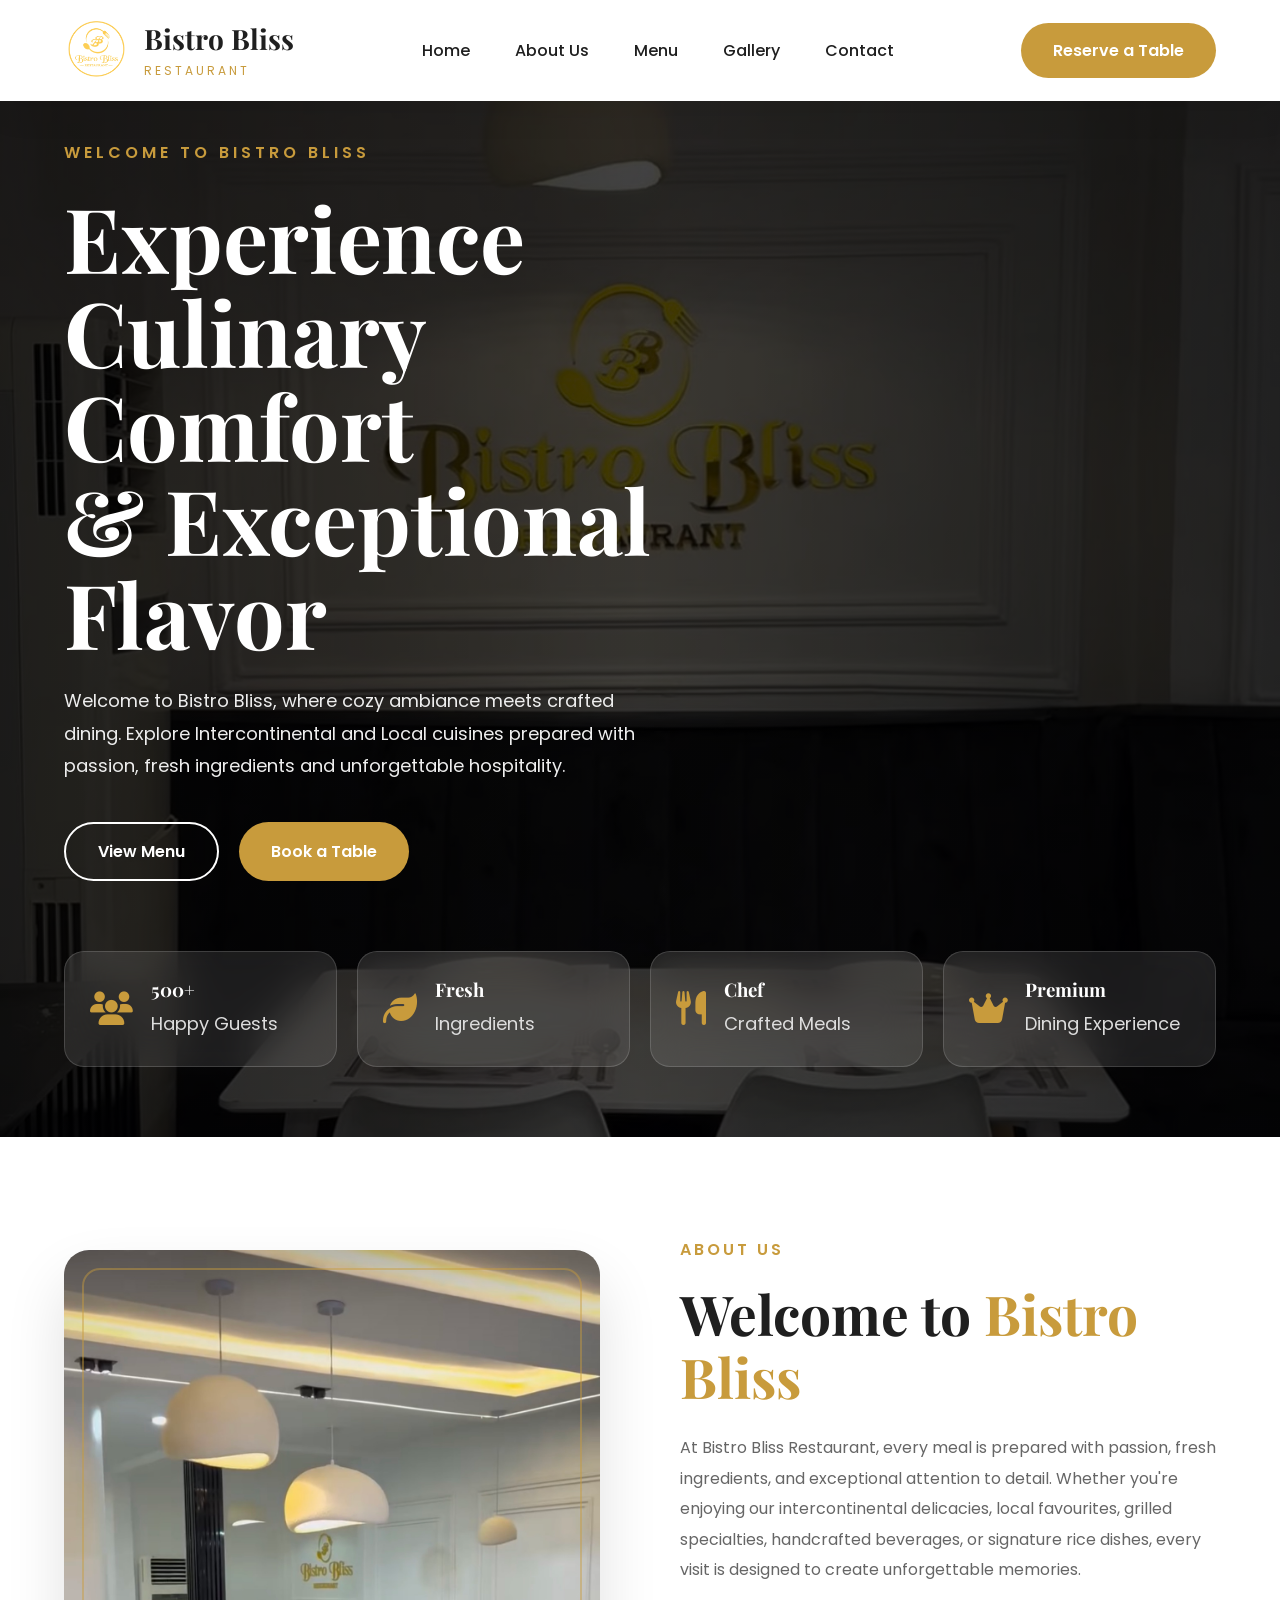
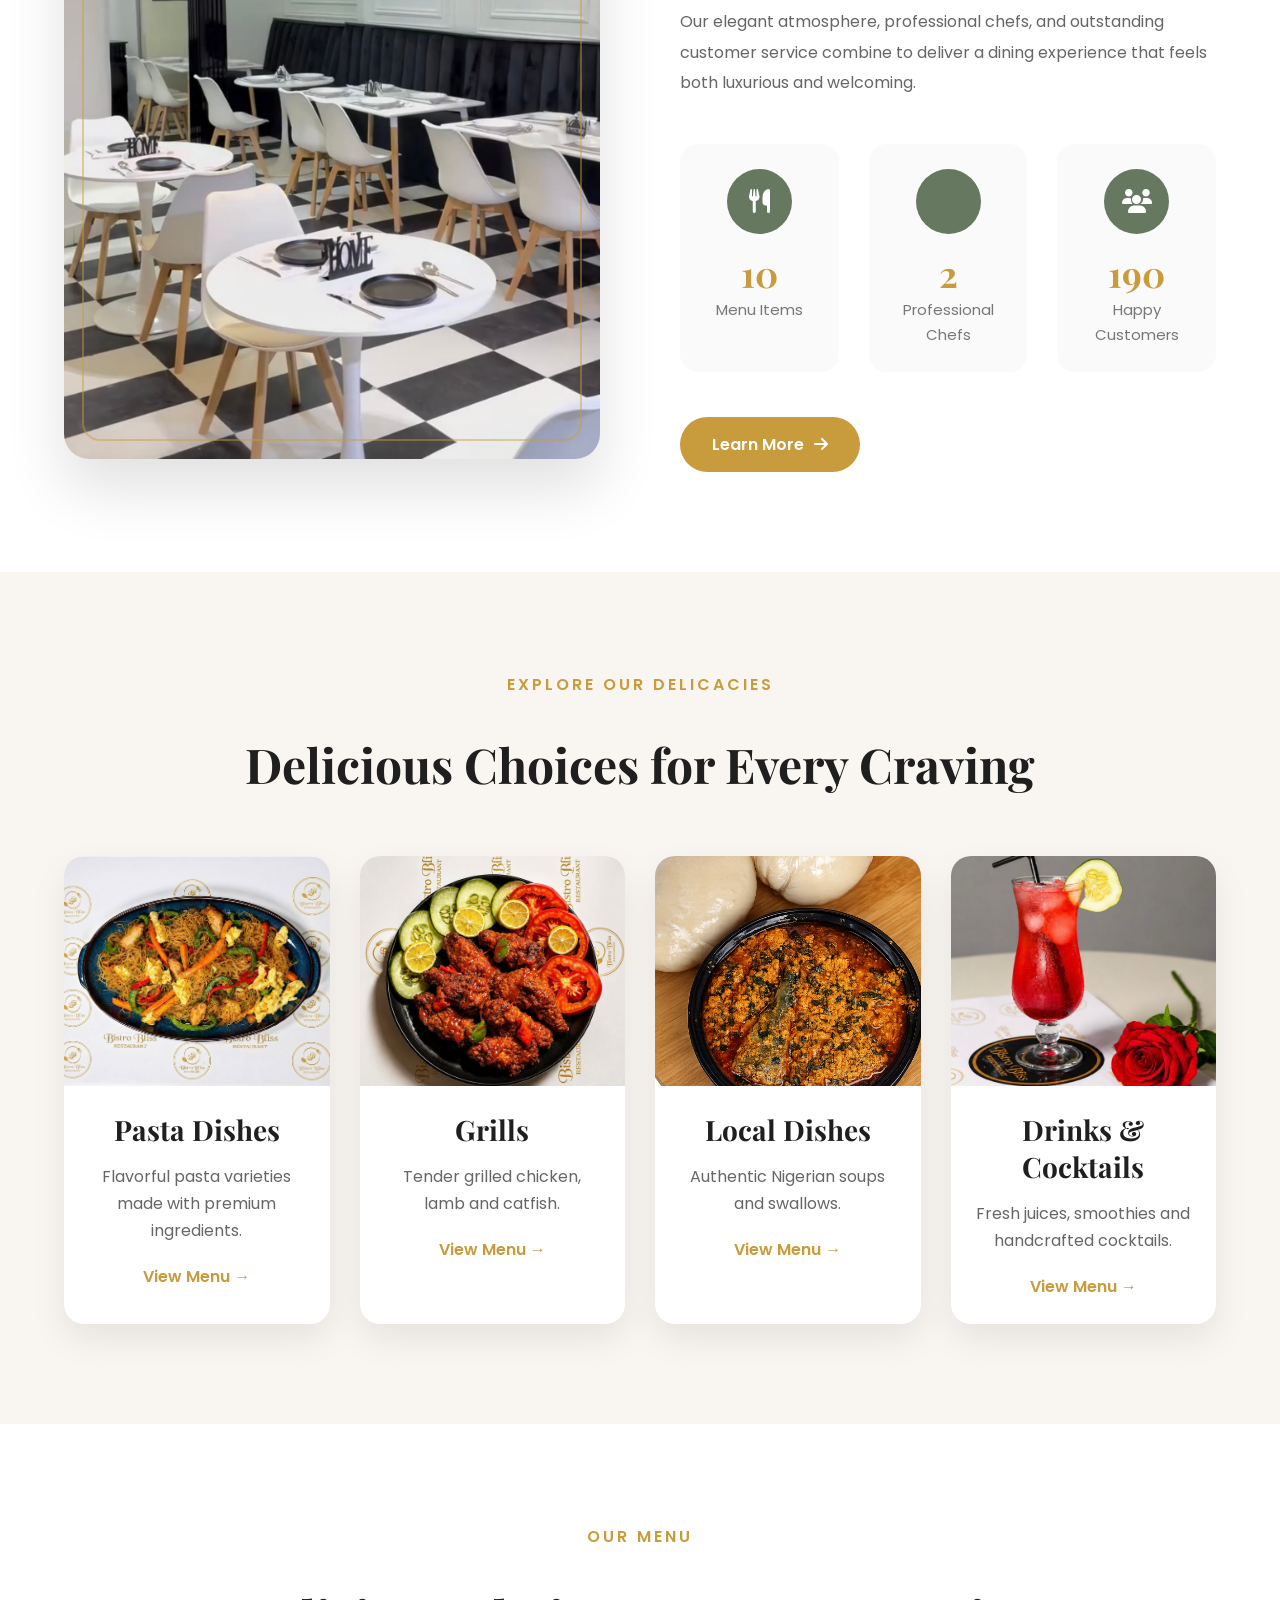
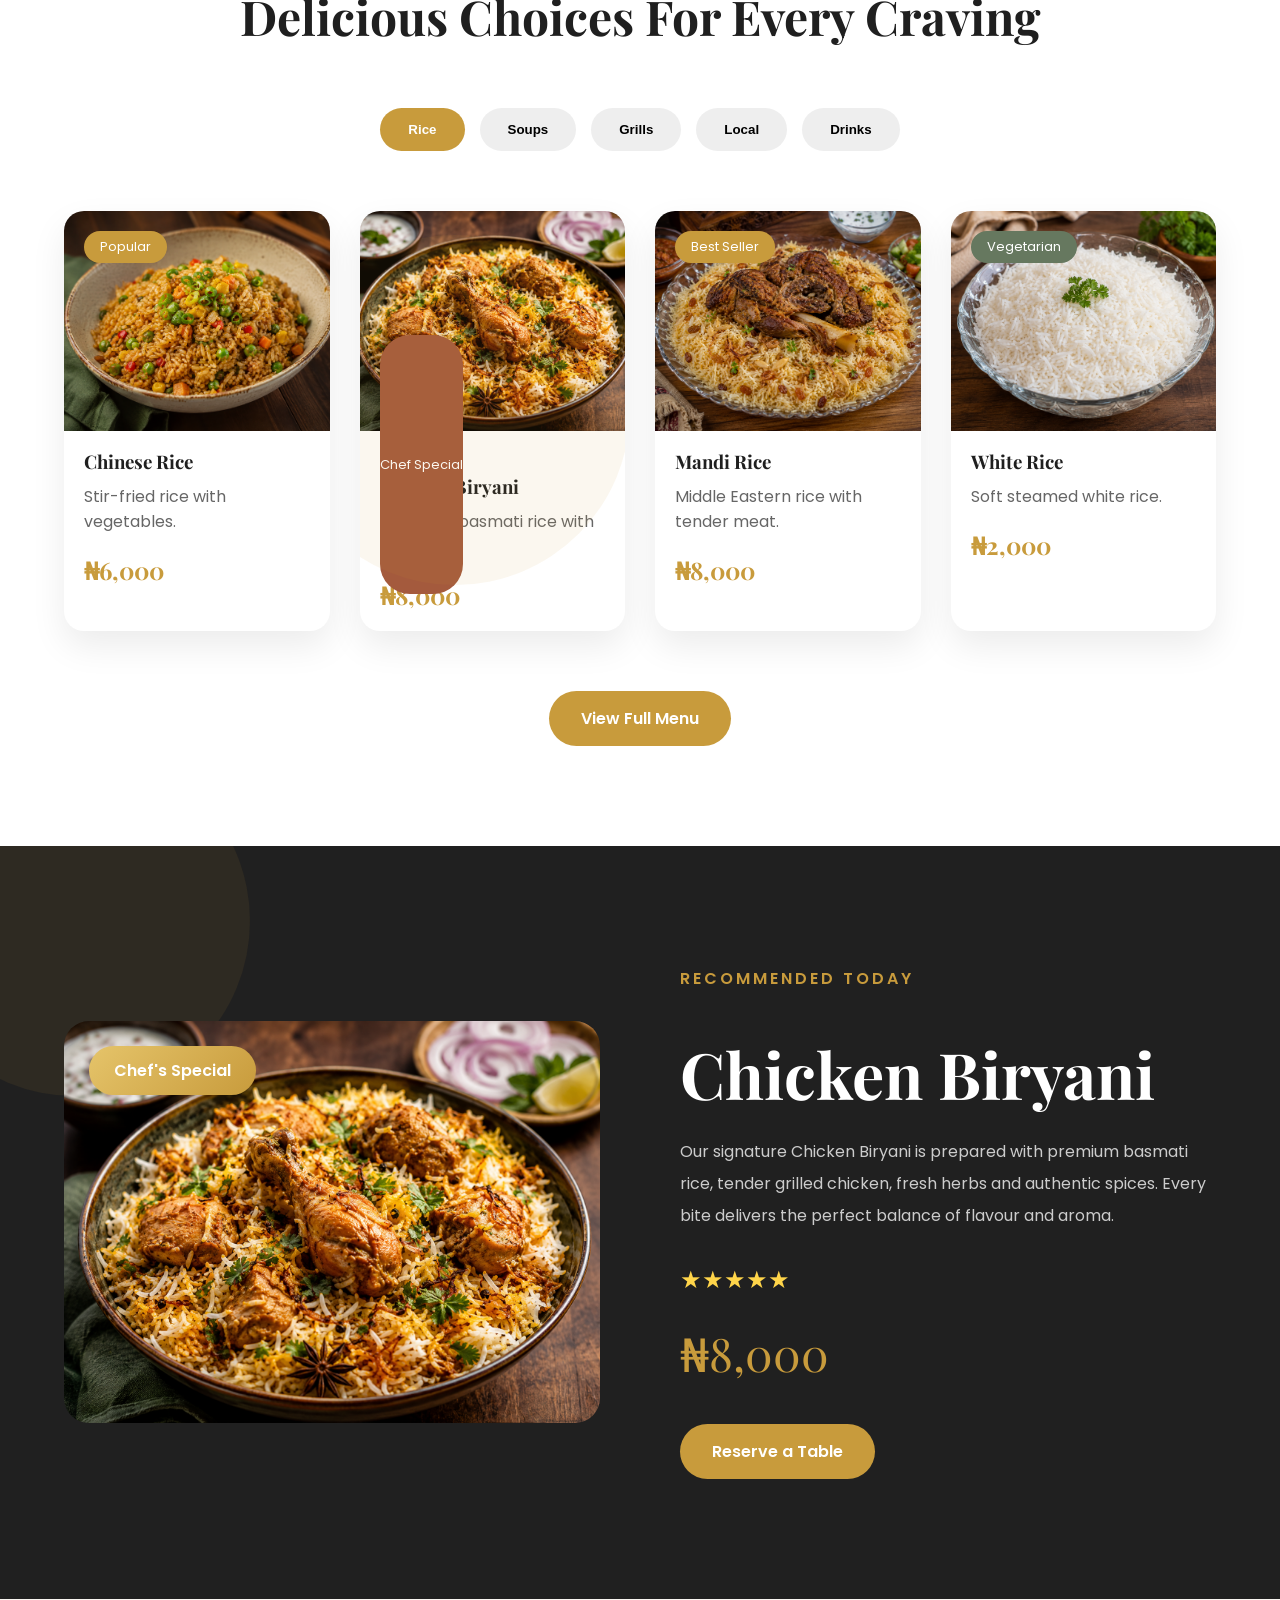
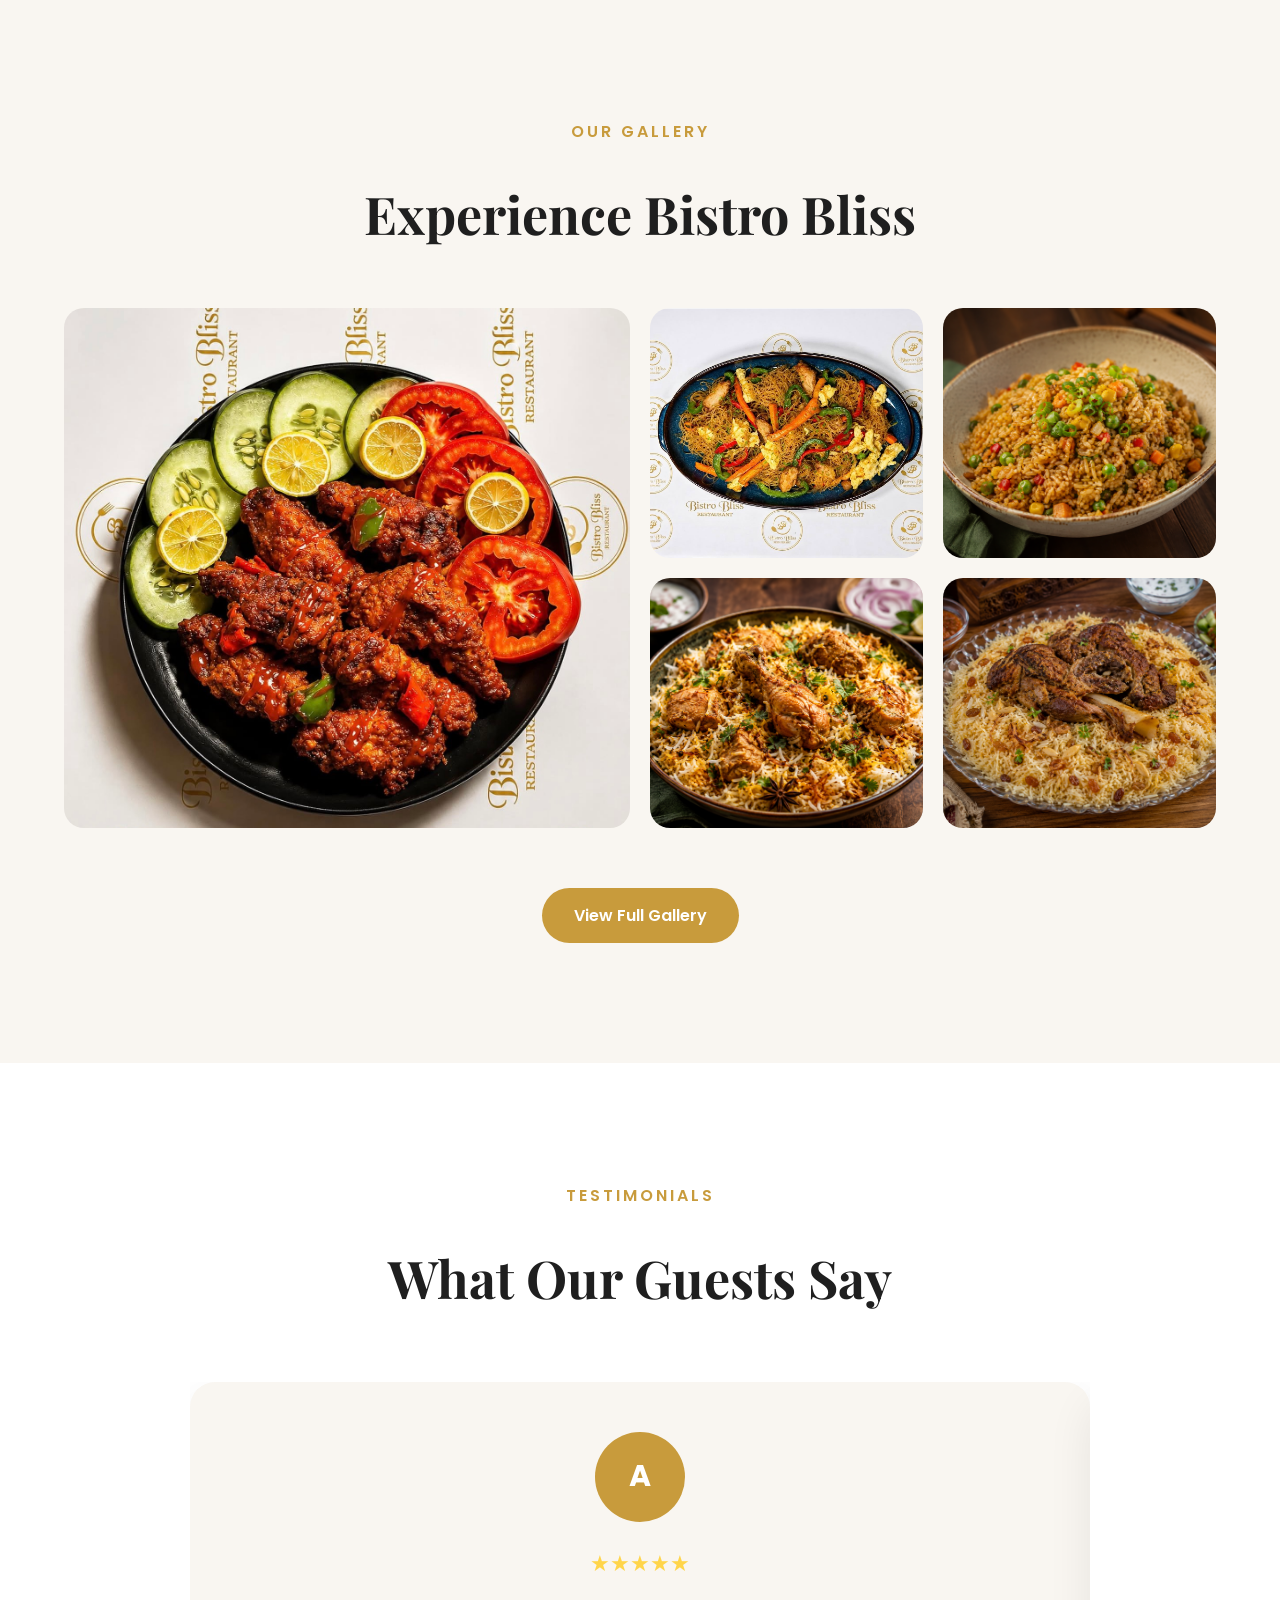
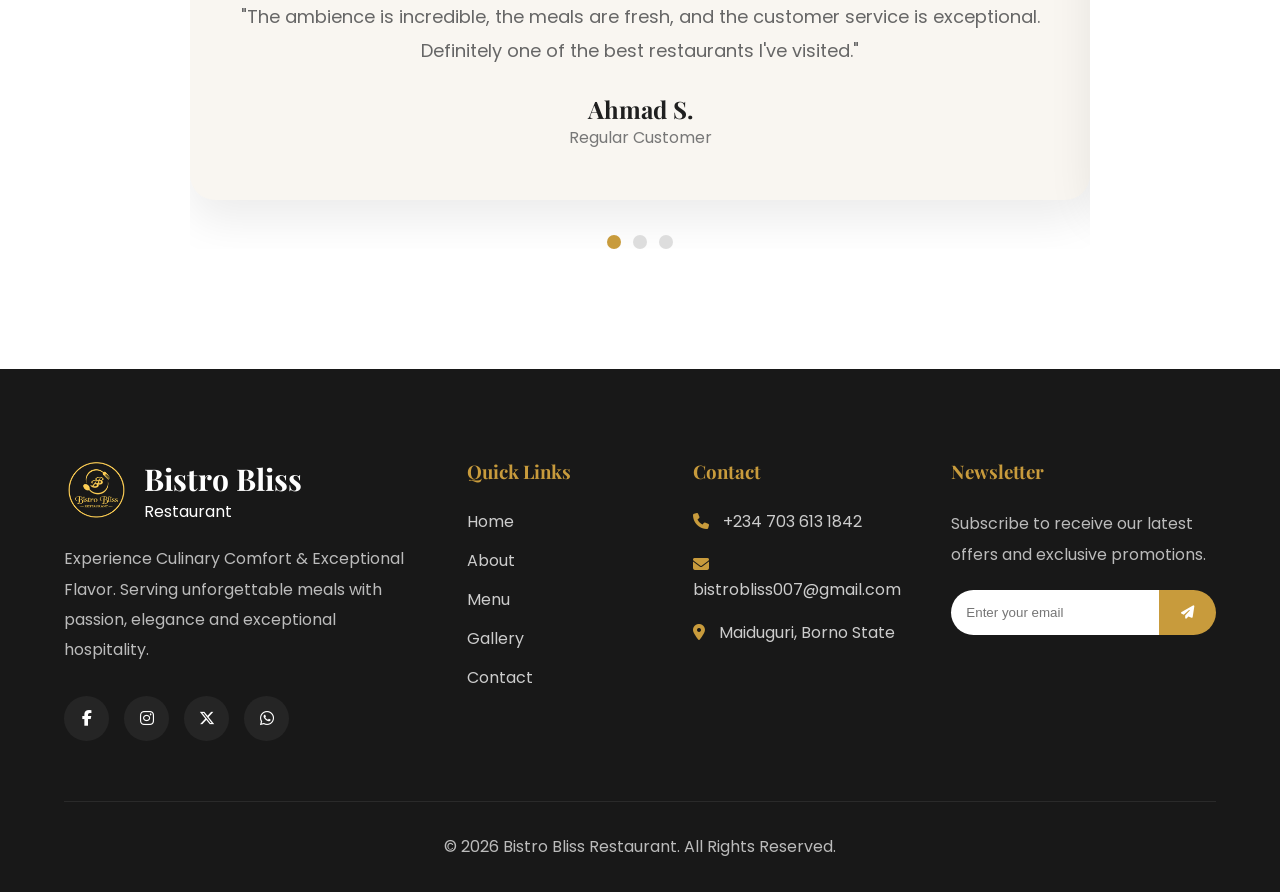
<file: index.html>
<!DOCTYPE html>
<html lang="en">

    <head>

        <meta charset="UTF-8">
        <meta name="viewport"
            content="width=device-width, initial-scale=1.0">

        <title>Bistro Bliss Restaurant</title>

        <meta name="description"
            content="Experience Culinary Comfort & Exceptional Flavor at Bistro Bliss Restaurant.">

        <link rel="icon"
            href="favicon.ico">

        <!-- Google Fonts -->
        <link rel="preconnect"
            href="https://fonts.googleapis.com">

        <link rel="preconnect"
            href="https://fonts.gstatic.com"
            crossorigin>

        <link href="https://fonts.googleapis.com/css2?family=Playfair+Display:wght@500;600;700;800&family=Poppins:wght@300;400;500;600;700&display=swap"
            rel="stylesheet">

        <!-- Font Awesome -->
        <link rel="stylesheet"
            href="https://cdnjs.cloudflare.com/ajax/libs/font-awesome/6.7.2/css/all.min.css">

        <!-- CSS -->
        <link rel="stylesheet"
            href="css/style.css">

        <link rel="stylesheet"
            href="css/animations.css">

        <link rel="stylesheet"
            href="css/responsive.css">
    </head>

    <body>
        
        <!--================ NAVIGATION ================-->

        <header class="header" id="header">
            <div class="container nav-container">
                <a href="index.html" class="logo">
                    <img src="images/logo.png" alt="Bistro Bliss Logo">
                    <div class="logo-text">
                        <h2>Bistro Bliss</h2>
                        <span>Restaurant</span>
                    </div>
                </a>

                <nav class="navbar">

                    <ul class="nav-links">
                        <li><a href="index.html">Home</a></li>
                        <li><a href="about.html">About Us</a></li>
                        <li><a href="menu.html">Menu</a></li>
                        <li><a href="gallery.html">Gallery</a></li>
                        <li><a href="contact.html">Contact</a></li>
                    </ul>
                </nav>

                <a href="reservation.html" class="btn btn-primary reserve-btn">
                    Reserve a Table
                </a>

                <div class="menu-toggle">
                    <i class="fas fa-bars"></i>
                </div>

            </div>

        </header>

        <!--================ HERO ================-->

        <section class="hero" id="home">

                <div class="overlay"></div>

                <div class="container hero-content">

                    <div class="hero-text fade-up">

                        <span class="hero-tag">
                            Welcome to Bistro Bliss
                        </span>

                        <h1>
                            Experience Culinary Comfort
                            <br>
                            & Exceptional Flavor
                        </h1>

                        <p>
                            Welcome to Bistro Bliss, where cozy ambiance meets crafted dining.
                            Explore Intercontinental and Local cuisines prepared with passion,
                            fresh ingredients and unforgettable hospitality.
                        </p>

                        <div class="hero-buttons">

                            <a href="menu.html" class="btn btn-outline">
                                View Menu
                            </a>

                            <a href="reservation.html" class="btn btn-primary">
                                Book a Table
                            </a>

                        </div>
                    </div>

                    <!-- Feature Cards -->

                    <div class="hero-features">

                        <div class="feature-card">
                            <i class="fa-solid fa-users"></i>

                            <div>

                                <h3>500+</h3>
                                <p>Happy Guests</p>

                            </div>
                        </div>

                        <div class="feature-card">
                            <i class="fa-solid fa-leaf"></i>

                            <div>

                                <h3>Fresh</h3>
                                <p>Ingredients</p>

                            </div>
                        </div>

                        <div class="feature-card">
                            <i class="fa-solid fa-utensils"></i>

                            <div>

                                <h3>Chef</h3>
                                <p>Crafted Meals</p>

                            </div>
                        </div>

                        <div class="feature-card">
                            <i class="fa-solid fa-crown"></i>

                            <div>

                                <h3>Premium</h3>
                                <p>Dining Experience</p>

                            </div>
                        </div>

                    </div>

                </div>

            </section>

                <!-- ================= ABOUT ================= -->

            <section class="about" id="about">

                <div class="container">

                    <div class="about-grid">

                        <!-- Left -->

                        <div class="about-image fade-up">

                            <div class="image-frame">

                                <img src="images/interior.jpg"
                                    alt="Bistro Bliss Restaurant">

                            </div>

                        </div>

                        <!-- Right -->
                        <div class="about-content fade-up">
                            <span class="section-tag">
                                ABOUT US
                            </span>

                            <h2>
                                Welcome to
                                <span>Bistro Bliss</span>
                            </h2>

                            <p>
                                At Bistro Bliss Restaurant, every meal is prepared with
                                passion, fresh ingredients, and exceptional attention to
                                detail. Whether you're enjoying our intercontinental
                                delicacies, local favourites, grilled specialties,
                                handcrafted beverages, or signature rice dishes, every visit
                                is designed to create unforgettable memories.
                            </p>

                            <p>
                                Our elegant atmosphere, professional chefs, and outstanding
                                customer service combine to deliver a dining experience that
                                feels both luxurious and welcoming.
                            </p>

                            <div class="stats">
                                <div class="stat">
                                    <i class="fa-solid fa-utensils"></i>
                                    <h3 data-target="50">0</h3>
                                    <span>Menu Items</span>
                                </div>

                                <div class="stat">
                                    <i class="fa-solid fa-user-chef"></i>
                                    <h3 data-target="10">0</h3>
                                    <span>Professional Chefs</span>
                                </div>

                                <div class="stat">
                                    <i class="fa-solid fa-users"></i>
                                    <h3 data-target="1000">0</h3>
                                    <span>Happy Customers</span>
                                </div>

                            </div>

                            <a href="about.html" class="btn btn-primary">
                                Learn More
                                <i class="fa-solid fa-arrow-right"></i>

                            </a>

                        </div>

                    </div>

                </div>

            </section>

            <!-- ================= CATEGORIES ================= -->

            <section class="categories">

                <div class="container">

                    <div class="section-header">

                        <span class="section-tag">
                            EXPLORE OUR DELICACIES
                        </span>

                        <h2>
                            Delicious Choices for Every Craving
                        </h2>

                    </div>

                    <div class="category-grid">

                        <div class="category-card">

                            <img src="images/menu/pasta.jpg" alt="Pasta Dishes">

                            <div class="category-content">

                                <h3>Pasta Dishes</h3>

                                <p>
                                    Flavorful pasta varieties made with premium ingredients.
                                </p>

                                <a href="menu.html">
                                    View Menu →
                                </a>

                            </div>

                        </div>

                        <div class="category-card">

                            <img src="images/menu/grill.jpg" alt="Grills">

                            <div class="category-content">

                                <h3>Grills</h3>

                                <p>
                                    Tender grilled chicken, lamb and catfish.
                                </p>

                                <a href="menu.html">
                                    View Menu →
                                </a>

                            </div>

                        </div>

                        <div class="category-card">

                            <img src="images/menu/local.jpg" alt="Local">

                            <div class="category-content">

                                <h3>Local Dishes</h3>

                                <p>
                                    Authentic Nigerian soups and swallows.
                                </p>

                                <a href="menu.html">
                                    View Menu →
                                </a>

                            </div>

                        </div>

                        <div class="category-card">

                            <img src="images/menu/drinks.jpg" alt="Drinks">

                            <div class="category-content">

                                <h3>Drinks & Cocktails</h3>

                                <p>
                                    Fresh juices, smoothies and handcrafted cocktails.
                                </p>

                                <a href="menu.html">
                                    View Menu →
                                </a>

                            </div>

                        </div>

                    </div>

                </div>

            </section>

            <!--================ FEATURED MENU ================-->

                <section class="featured-menu" id="menu">

                    <div class="container">

                        <div class="section-header">

                            <span class="section-tag">
                                OUR MENU
                            </span>

                            <h2>
                                Delicious Choices For Every Craving
                            </h2>

                        </div>

                        <!-- Menu Tabs -->

                        <div class="menu-tabs">

                            <button class="tab-btn active" data-category="rice">
                                Rice
                            </button>

                            <button class="tab-btn" data-category="soups">
                                Soups
                            </button>

                            <button class="tab-btn" data-category="grills">
                                Grills
                            </button>

                            <button class="tab-btn" data-category="local">
                                Local
                            </button>

                            <button class="tab-btn" data-category="drinks">
                                Drinks
                            </button>

                        </div>

                        <!-- Menu Cards -->

                        <div class="menu-grid">
                            <!-- Chinese Rice -->
                            <div class="menu-card rice">
                                <img src="images/menu/chinese-rice.jpg">
                                <span class="badge">
                                    Popular
                                </span>
                                <h3>
                                    Chinese Rice
                                </h3>
                                <p>
                                    Stir-fried rice with vegetables.
                                </p>
                                <h4>
                                    ₦6,000
                                </h4>
                            </div>

                            <!-- Chicken Biryani -->
                            <div class="menu-card rice">
                                <img src="images/menu/biryani.jpg">
                                <span class="badge chef">
                                    Chef Special
                                </span>
                                <h3>
                                    Chicken Biryani
                                </h3>
                                <p>
                                    Aromatic basmati rice with chicken.
                                </p>
                                <h4>
                                    ₦8,000
                                </h4>
                            </div>

                            <!-- Mandi Rice -->
                            <div class="menu-card rice">
                                <img src="images/menu/mandi.jpg">
                                <span class="badge">
                                    Best Seller
                                </span>
                                <h3>
                                    Mandi Rice
                                </h3>
                                <p>
                                    Middle Eastern rice with tender meat.
                                </p>
                                <h4>
                                    ₦8,000
                                </h4>
                            </div>

                            <!-- White Rice -->

                            <div class="menu-card rice">
                                <img src="images/menu/white-rice.jpg">
                                <span class="badge veg">
                                    Vegetarian
                                </span>
                                <h3>
                                    White Rice
                                </h3>
                                <p>
                                    Soft steamed white rice.
                                </p>
                                <h4>
                                    ₦2,000
                                </h4>
                            </div>

                        </div>

                        <div class="menu-btn">
                            <a href="menu.html" class="btn btn-primary">
                                View Full Menu
                            </a>
                        </div>

                    </div>

                </section>

                <!--================ CHEF'S SPECIAL ================-->

                <section class="chef">
                    <div class="container">
                        <div class="chef-wrapper">
                            <div class="chef-image fade-up">
                                <span class="special-badge">
                                    Chef's Special
                                </span>

                                <img src="images/menu/biryani.jpg"
                                    alt="Chicken Biryani">
                            </div>

                            <div class="chef-content fade-up">

                                <span class="section-tag">
                                    RECOMMENDED TODAY
                                </span>

                                <h2>
                                    Chicken Biryani
                                </h2>

                                <p>
                                    Our signature Chicken Biryani is prepared with premium
                                    basmati rice, tender grilled chicken, fresh herbs and
                                    authentic spices. Every bite delivers the perfect balance
                                    of flavour and aroma.
                                </p>

                                <div class="rating">
                                    ★★★★★
                                </div>

                                <div class="price">
                                    ₦8,000
                                </div>

                                <a href="reservation.html"
                                class="btn btn-primary">
                                    Reserve a Table 
                                </a>
                            </div>

                        </div>

                    </div>

                </section>


                <!--================ GALLERY =================-->

                <section class="gallery" id="gallery">

                    <div class="container">

                        <div class="gallery-header">

                            <span class="section-tag">

                                OUR GALLERY

                            </span>

                            <h2>

                                Experience Bistro Bliss

                            </h2>

                        </div>

                        <div class="gallery-grid">

                            <div class="gallery-item large">

                                <img src="images/gallery/gallery1.jpg">

                                <div class="gallery-overlay">

                                    <i class="fas fa-search-plus"></i>

                                </div>

                            </div>

                            <div class="gallery-item">

                                <img src="images/gallery/gallery2.jpg">

                                <div class="gallery-overlay">

                                    <i class="fas fa-search-plus"></i>

                                </div>

                            </div>

                            <div class="gallery-item">

                                <img src="images/gallery/gallery3.jpg">

                                <div class="gallery-overlay">

                                    <i class="fas fa-search-plus"></i>

                                </div>

                            </div>

                            <div class="gallery-item">

                                <img src="images/gallery/gallery4.jpg">

                                <div class="gallery-overlay">

                                    <i class="fas fa-search-plus"></i>

                                </div>

                            </div>

                            <div class="gallery-item">

                                <img src="images/gallery/gallery5.jpg">

                                <div class="gallery-overlay">

                                    <i class="fas fa-search-plus"></i>

                                </div>

                            </div>

                        </div>

                        <div class="gallery-btn">

                            <a href="gallery.html"
                            class="btn btn-primary">

                                View Full Gallery

                            </a>

                        </div>

                    </div>

                </section>

                <!--================ TESTIMONIALS ================-->

                <section class="testimonials">

                    <div class="container">

                        <div class="testimonial-header">

                            <span class="section-tag">
                                TESTIMONIALS
                            </span>

                            <h2>
                                What Our Guests Say
                            </h2>
                        </div>

                        <div class="testimonial-slider">
                            <div class="testimonial-track">

                                <div class="testimonial-card">

                                    <div class="testimonial-avatar">
                                        A
                                    </div>

                                    <div class="testimonial-stars">
                                        ★★★★★
                                    </div>
                                    <p>
                                        "The ambience is incredible, the meals are fresh,
                                        and the customer service is exceptional.
                                        Definitely one of the best restaurants I've visited."
                                    </p>

                                    <h3>
                                        Ahmad S.
                                    </h3>
                                    <span>
                                        Regular Customer
                                    </span>

                                </div>

                                <div class="testimonial-card">

                                <div class="testimonial-avatar">

                                    F

                                </div>

                                <div class="testimonial-stars">

                                    ★★★★★

                                </div>

                                <p>

                                    "The Chicken Biryani is simply amazing.
                                    I'll definitely recommend Bistro Bliss to everyone."

                                </p>

                                <h3>

                                    Fatima A.

                                </h3>

                                <span>

                                    Food Blogger

                                </span>

                            </div>

                            <div class="testimonial-card">

                                <div class="testimonial-avatar">

                                    M

                            </div>

                            <div class="testimonial-stars">

                                ★★★★★

                            </div>

                            <p>

                                "Beautiful environment, friendly staff and
                                excellent service. Perfect for family dinners."

                            </p>

                            <h3>

                                Muhammad I.

                            </h3>

                            <span>

                                Verified Guest

                            </span>

                        </div>

                    </div>

                    <div class="slider-dots">

                        <span class="dot active"></span>

                        <span class="dot"></span>

                        <span class="dot"></span>

                    </div>

                    </div>
                </section>


                    <!--================ FOOTER ================-->

                    <footer class="footer" id="contact">

                        <div class="container">

                            <div class="footer-grid">
                                <!-- Logo -->
                                <div>
                                    <div class="footer-logo">
                                    <img src="images/logo.png">

                                <div>
                                    <h2>Bistro Bliss</h2>
                                    <span>Restaurant</span>
                                </div>

                            </div>

                            <p>
                                Experience Culinary Comfort &
                                Exceptional Flavor.
                                Serving unforgettable meals with
                                passion, elegance and exceptional hospitality.
                            </p>

                            <div class="social-icons">

                                <a href="#"><i class="fab fa-facebook-f"></i></a>
                                <a href="#"><i class="fab fa-instagram"></i></a>
                                <a href="#"><i class="fab fa-x-twitter"></i></a>
                                <a href="#"><i class="fab fa-whatsapp"></i></a>
                                
                            </div>

                        </div>

                        <!-- Links -->
                        <div>

                            <h3>
                                Quick Links

                            </h3>

                            <ul class="footer-links">

                                <li><a href="index.html">Home</a></li>
                                <li><a href="about.html">About</a></li>
                                <li><a href="menu.html">Menu</a></li>
                                <li><a href="gallery.html">Gallery</a></li>
                                <li><a href="contact.html">Contact</a></li>

                            </ul>

                        </div>

                        <!-- Contact -->
                        <div>

                            <h3>
                                Contact
                            </h3>

                            <ul class="footer-contact">
                                <li>
                                    <i class="fas fa-phone"></i>
                                    +234 703 613 1842
                                </li>
                                <li>
                                    <i class="fas fa-envelope"></i>
                                    bistrobliss007@gmail.com
                                </li>
                                <li>
                                    <i class="fas fa-location-dot"></i>
                                    Maiduguri, Borno State
                                </li>
                            </ul>

                        </div>

                        <!-- Newsletter -->

                        <div>

                            <h3>
                                Newsletter
                            </h3>
                            <p>
                                Subscribe to receive our latest offers
                                and exclusive promotions.
                            </p>

                            <form class="newsletter">

                                <input
                                type="email"
                                placeholder="Enter your email">

                                <button>
                                    <i class="fas fa-paper-plane"></i>
                                </button>

                            </form>

                        </div>

                        </div>

                        <div class="footer-bottom">
                            <p>
                                © 2026 Bistro Bliss Restaurant.
                                All Rights Reserved.
                            </p>

                        </div>
                        </div>
                    </footer>

        <script src="js/navbar.js"></script>
        <script src="js/animation.js"></script>
        <script src="js/counter.js"></script>
        <script src="js/menu-tabs.js"></script>
        <script src="js/slider.js"></script>
        <script src="js/main.js"></script>

    </body>

</html>
</file>
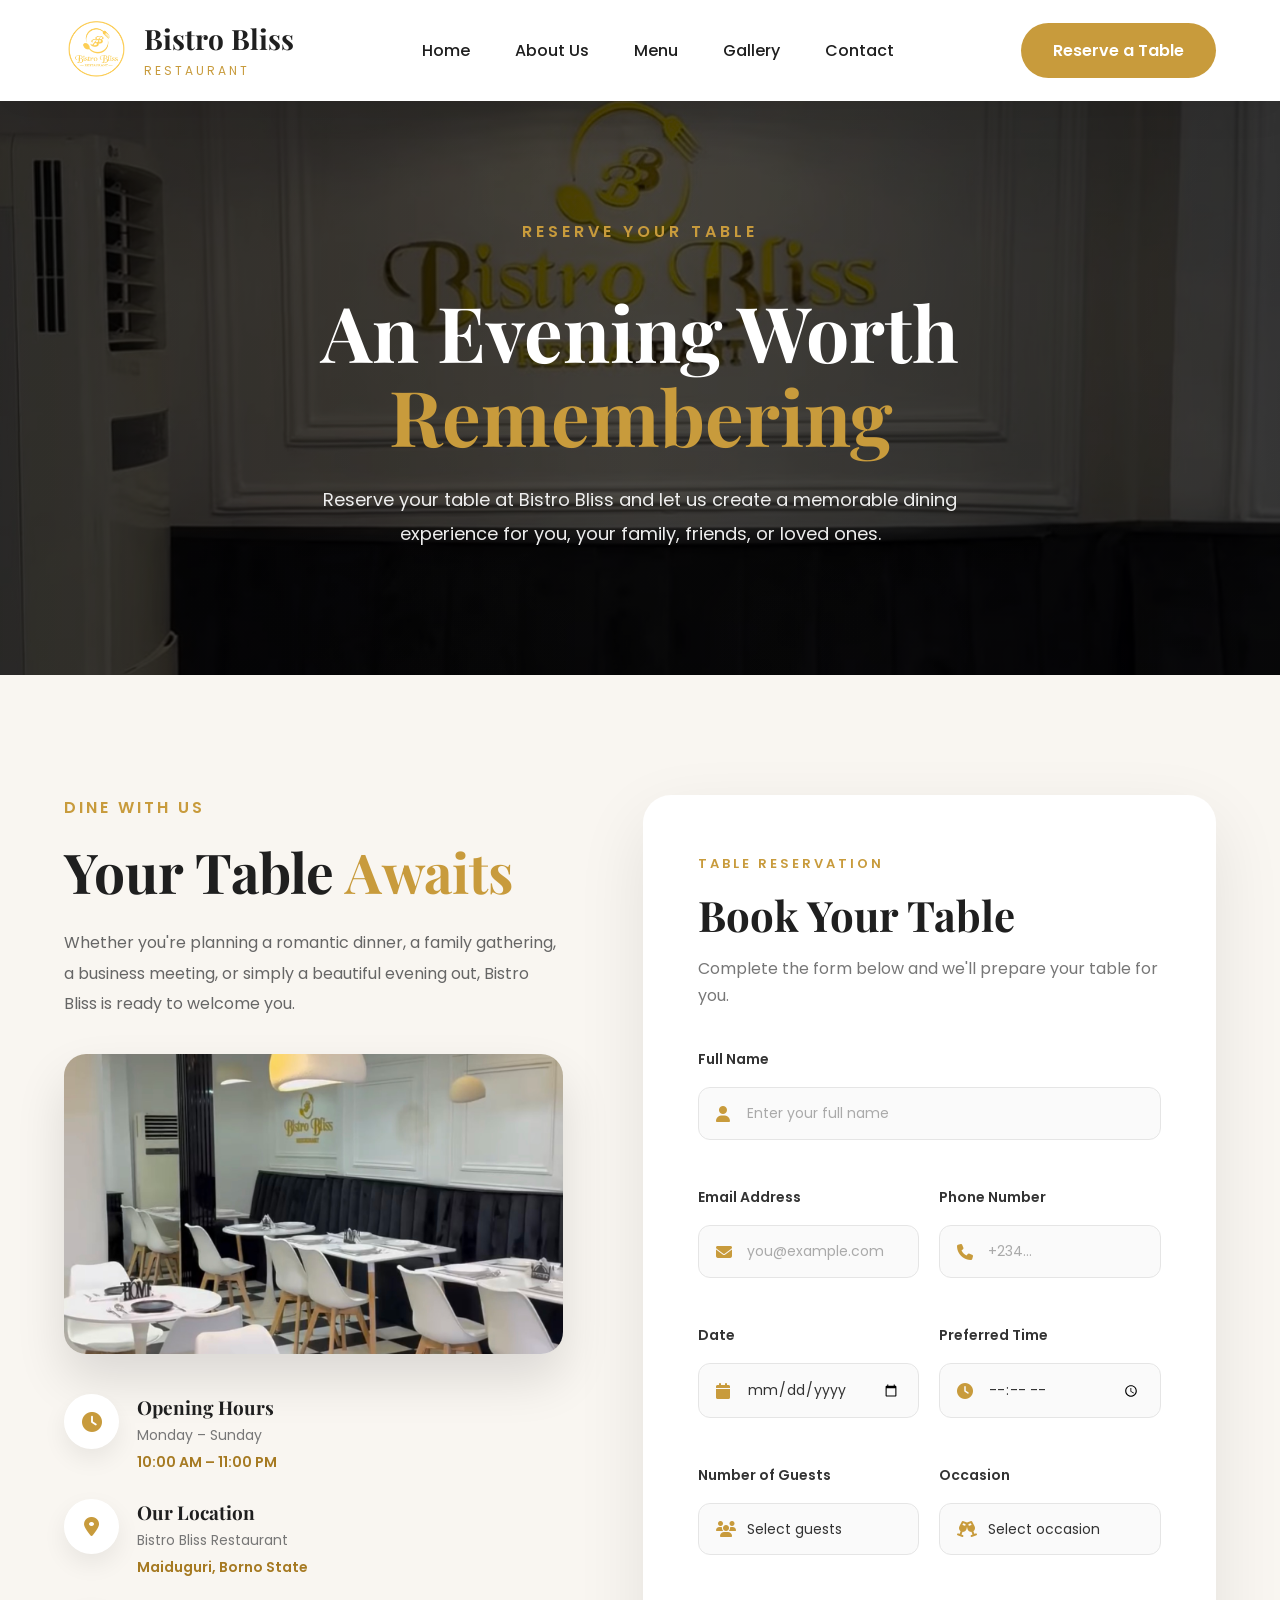
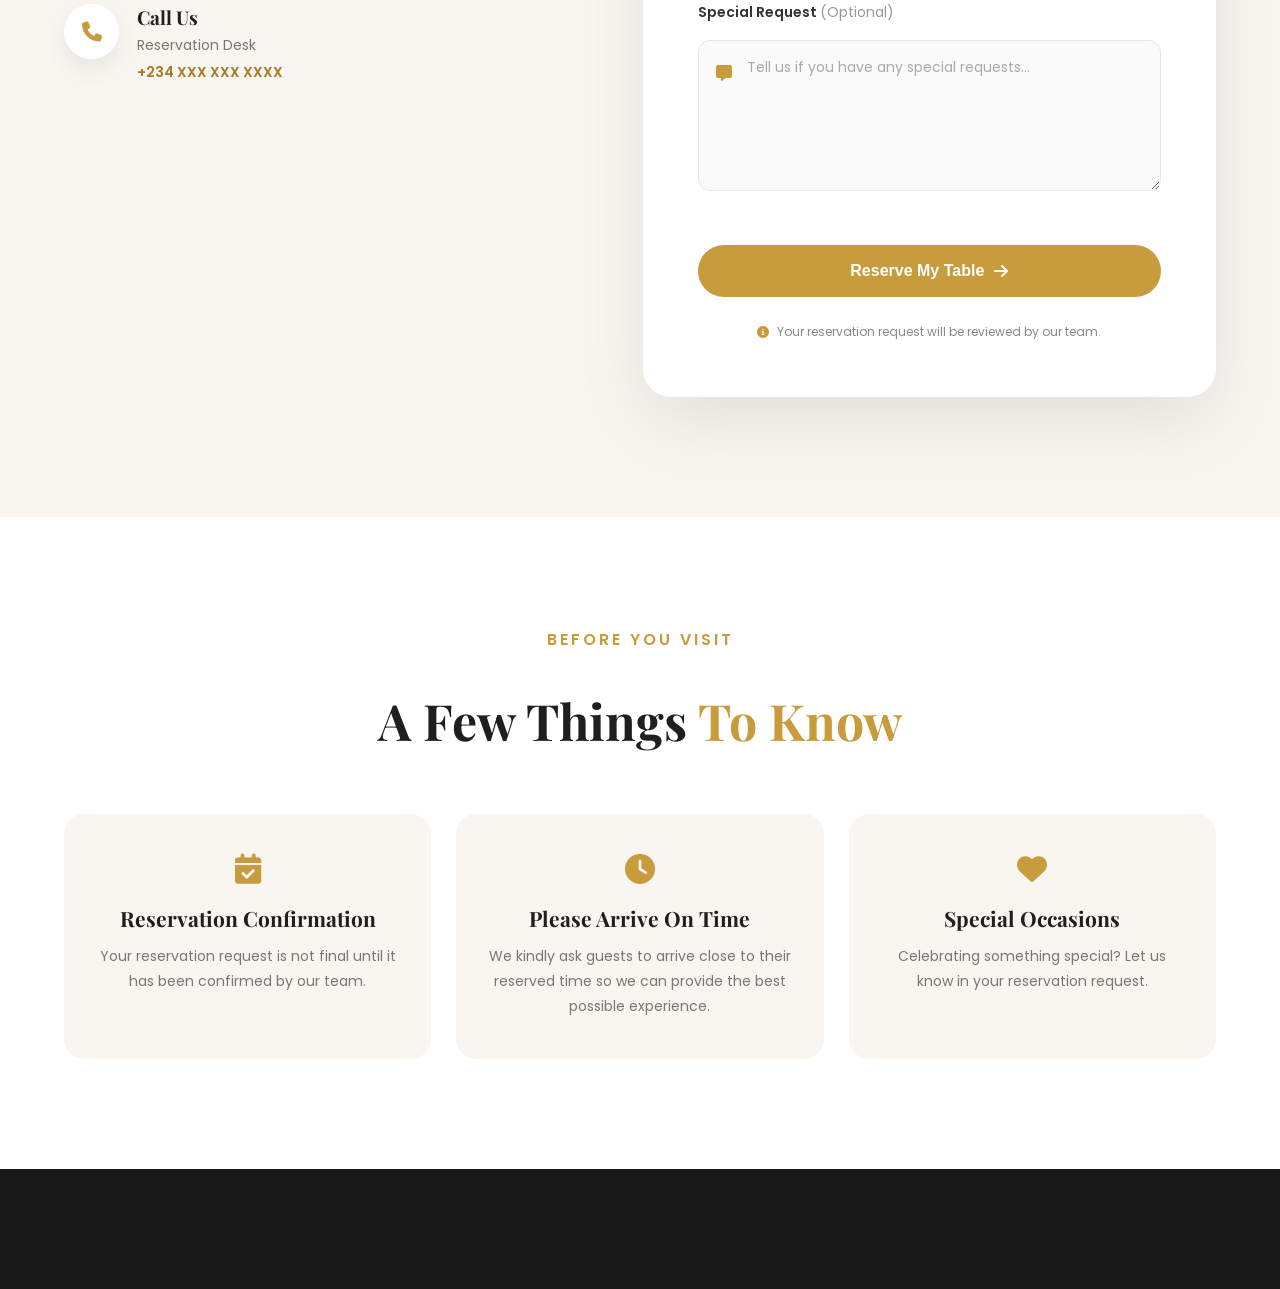
<file: reservation.html>
<!DOCTYPE html>
<html lang="en">

<head>

    <meta charset="UTF-8">

    <meta
        name="viewport"
        content="width=device-width, initial-scale=1.0"
    >

    <title>Reserve a Table | Bistro Bliss Restaurant</title>

    <meta
        name="description"
        content="Reserve your table at Bistro Bliss Restaurant and enjoy an unforgettable dining experience."
    >

    <!-- Google Fonts -->
    <link
        rel="preconnect"
        href="https://fonts.googleapis.com"
    >

    <link
        rel="preconnect"
        href="https://fonts.gstatic.com"
        crossorigin
    >

    <link
        href="https://fonts.googleapis.com/css2?family=Playfair+Display:wght@500;600;700;800&family=Poppins:wght@300;400;500;600;700&display=swap"
        rel="stylesheet"
    >

    <!-- Font Awesome -->
    <link
        rel="stylesheet"
        href="https://cdnjs.cloudflare.com/ajax/libs/font-awesome/6.7.2/css/all.min.css"
    >

    <!-- Main CSS -->
    <link
        rel="stylesheet"
        href="css/style.css"
    >

    <!-- Reservation CSS -->
    <link
        rel="stylesheet"
        href="css/reservation.css"
    >

    <!-- Responsive CSS -->
    <link
        rel="stylesheet"
        href="css/responsive.css"
    >

</head>


<body>


    <!--========================================
                HEADER
    ========================================-->

    <header
        class="header reservation-header"
        id="header"
    >

        <div class="container nav-container">

            <a
                href="index.html"
                class="logo"
            >

                <img
                    src="images/logo.png"
                    alt="Bistro Bliss Logo"
                >

                <div class="logo-text">

                    <h2>Bistro Bliss</h2>

                    <span>Restaurant</span>

                </div>

            </a>


            <nav class="navbar">

                <ul class="nav-links">

                    <li>
                        <a href="index.html">
                            Home
                        </a>
                    </li>

                    <li>
                        <a href="about.html">
                            About Us
                        </a>
                    </li>

                    <li>
                        <a href="menu.html">
                            Menu
                        </a>
                    </li>

                    <li>
                        <a href="gallery.html">
                            Gallery
                        </a>
                    </li>

                    <li>
                        <a href="contact.html">
                            Contact
                        </a>
                    </li>

                </ul>

            </nav>


            <a
                href="reservation.html"
                class="btn btn-primary reserve-btn active"
            >
                Reserve a Table
            </a>


            <div class="menu-toggle">

                <i class="fas fa-bars"></i>

            </div>

        </div>

    </header>



    <!--========================================
                RESERVATION HERO
    ========================================-->

    <section class="reservation-hero">

        <div class="reservation-hero-overlay"></div>

        <div class="container">

            <div class="reservation-hero-content">

                <span class="section-tag">
                    RESERVE YOUR TABLE
                </span>

                <h1>
                    An Evening Worth
                    <span>Remembering</span>
                </h1>

                <p>
                    Reserve your table at Bistro Bliss and let us
                    create a memorable dining experience for you,
                    your family, friends, or loved ones.
                </p>

            </div>

        </div>

    </section>



    <!--========================================
                RESERVATION SECTION
    ========================================-->

    <section class="reservation-section">

        <div class="container">

            <div class="reservation-grid">


                <!--================================
                    LEFT INFORMATION
                =================================-->

                <div class="reservation-info">

                    <span class="section-tag">
                        DINE WITH US
                    </span>

                    <h2>
                        Your Table
                        <span>Awaits</span>
                    </h2>

                    <p class="reservation-intro">

                        Whether you're planning a romantic dinner,
                        a family gathering, a business meeting,
                        or simply a beautiful evening out,
                        Bistro Bliss is ready to welcome you.

                    </p>


                    <!-- IMAGE -->

                    <div class="reservation-image">

                        <img
                            src="images/interior.jpg"
                            alt="Bistro Bliss Restaurant Interior"
                        >

                    </div>


                    <!-- DETAILS -->

                    <div class="restaurant-details">


                        <div class="restaurant-detail">

                            <div class="detail-icon">

                                <i class="fa-solid fa-clock"></i>

                            </div>

                            <div>

                                <h3>
                                    Opening Hours
                                </h3>

                                <p>
                                    Monday – Sunday
                                </p>

                                <span>
                                    10:00 AM – 11:00 PM
                                </span>

                            </div>

                        </div>


                        <div class="restaurant-detail">

                            <div class="detail-icon">

                                <i class="fa-solid fa-location-dot"></i>

                            </div>

                            <div>

                                <h3>
                                    Our Location
                                </h3>

                                <p>
                                    Bistro Bliss Restaurant
                                </p>

                                <span>
                                    Maiduguri, Borno State
                                </span>

                            </div>

                        </div>


                        <div class="restaurant-detail">

                            <div class="detail-icon">

                                <i class="fa-solid fa-phone"></i>

                            </div>

                            <div>

                                <h3>
                                    Call Us
                                </h3>

                                <p>
                                    Reservation Desk
                                </p>

                                <span>
                                    +234 XXX XXX XXXX
                                </span>

                            </div>

                        </div>

                    </div>

                </div>



                <!--================================
                    RESERVATION FORM
                =================================-->

                <div class="reservation-form-wrapper">

                    <div class="reservation-form-header">

                        <span>
                            TABLE RESERVATION
                        </span>

                        <h2>
                            Book Your Table
                        </h2>

                        <p>
                            Complete the form below and we'll
                            prepare your table for you.
                        </p>

                    </div>


                    <form
                        class="reservation-form"
                        id="reservationForm"
                    >


                        <!-- NAME -->

                        <div class="form-group">

                            <label for="fullName">
                                Full Name
                            </label>

                            <div class="input-wrapper">

                                <i class="fa-solid fa-user"></i>

                                <input
                                    type="text"
                                    id="fullName"
                                    name="fullName"
                                    placeholder="Enter your full name"
                                    required
                                >

                            </div>

                        </div>



                        <!-- EMAIL -->

                        <div class="form-row">

                            <div class="form-group">

                                <label for="email">
                                    Email Address
                                </label>

                                <div class="input-wrapper">

                                    <i class="fa-solid fa-envelope"></i>

                                    <input
                                        type="email"
                                        id="email"
                                        name="email"
                                        placeholder="you@example.com"
                                        required
                                    >

                                </div>

                            </div>


                            <div class="form-group">

                                <label for="phone">
                                    Phone Number
                                </label>

                                <div class="input-wrapper">

                                    <i class="fa-solid fa-phone"></i>

                                    <input
                                        type="tel"
                                        id="phone"
                                        name="phone"
                                        placeholder="+234..."
                                        required
                                    >

                                </div>

                            </div>

                        </div>



                        <!-- DATE / TIME -->

                        <div class="form-row">

                            <div class="form-group">

                                <label for="date">
                                    Date
                                </label>

                                <div class="input-wrapper">

                                    <i class="fa-solid fa-calendar"></i>

                                    <input
                                        type="date"
                                        id="date"
                                        name="date"
                                        required
                                    >

                                </div>

                            </div>


                            <div class="form-group">

                                <label for="time">
                                    Preferred Time
                                </label>

                                <div class="input-wrapper">

                                    <i class="fa-solid fa-clock"></i>

                                    <input
                                        type="time"
                                        id="time"
                                        name="time"
                                        required
                                    >

                                </div>

                            </div>

                        </div>



                        <!-- GUESTS / OCCASION -->

                        <div class="form-row">

                            <div class="form-group">

                                <label for="guests">
                                    Number of Guests
                                </label>

                                <div class="input-wrapper">

                                    <i class="fa-solid fa-users"></i>

                                    <select
                                        id="guests"
                                        name="guests"
                                        required
                                    >

                                        <option value="">
                                            Select guests
                                        </option>

                                        <option value="1">
                                            1 Guest
                                        </option>

                                        <option value="2">
                                            2 Guests
                                        </option>

                                        <option value="3">
                                            3 Guests
                                        </option>

                                        <option value="4">
                                            4 Guests
                                        </option>

                                        <option value="5">
                                            5 Guests
                                        </option>

                                        <option value="6">
                                            6 Guests
                                        </option>

                                        <option value="7">
                                            7 Guests
                                        </option>

                                        <option value="8">
                                            8 Guests
                                        </option>

                                        <option value="9">
                                            9 Guests
                                        </option>

                                        <option value="10">
                                            10+ Guests
                                        </option>

                                    </select>

                                </div>

                            </div>


                            <div class="form-group">

                                <label for="occasion">
                                    Occasion
                                </label>

                                <div class="input-wrapper">

                                    <i class="fa-solid fa-champagne-glasses"></i>

                                    <select
                                        id="occasion"
                                        name="occasion"
                                    >

                                        <option value="">
                                            Select occasion
                                        </option>

                                        <option value="birthday">
                                            Birthday
                                        </option>

                                        <option value="anniversary">
                                            Anniversary
                                        </option>

                                        <option value="business">
                                            Business Dinner
                                        </option>

                                        <option value="family">
                                            Family Gathering
                                        </option>

                                        <option value="date">
                                            Date Night
                                        </option>

                                        <option value="other">
                                            Other
                                        </option>

                                    </select>

                                </div>

                            </div>

                        </div>



                        <!-- SPECIAL REQUEST -->

                        <div class="form-group">

                            <label for="message">
                                Special Request
                                <span>(Optional)</span>
                            </label>

                            <div class="textarea-wrapper">

                                <i class="fa-solid fa-message"></i>

                                <textarea
                                    id="message"
                                    name="message"
                                    rows="5"
                                    placeholder="Tell us if you have any special requests..."
                                ></textarea>

                            </div>

                        </div>



                        <!-- SUBMIT -->

                        <button
                            type="submit"
                            class="btn btn-primary reservation-submit"
                        >

                            <span>
                                Reserve My Table
                            </span>

                            <i class="fa-solid fa-arrow-right"></i>

                        </button>


                        <p class="form-note">

                            <i class="fa-solid fa-circle-info"></i>

                            Your reservation request will be reviewed
                            by our team.

                        </p>


                    </form>


                    <!-- SUCCESS MESSAGE -->

                    <div
                        class="reservation-success"
                        id="reservationSuccess"
                    >

                        <div class="success-icon">

                            <i class="fa-solid fa-check"></i>

                        </div>

                        <h3>
                            Reservation Request Received!
                        </h3>

                        <p>
                            Thank you for choosing Bistro Bliss.
                            Our team will contact you shortly to
                            confirm your reservation.
                        </p>

                        <button
                            type="button"
                            class="btn btn-primary"
                            id="newReservation"
                        >
                            Make Another Reservation
                        </button>

                    </div>

                </div>

            </div>

        </div>

    </section>



    <!--========================================
                RESERVATION POLICY
    ========================================-->

    <section class="reservation-policy">

        <div class="container">

            <div class="policy-content">

                <span class="section-tag">
                    BEFORE YOU VISIT
                </span>

                <h2>
                    A Few Things
                    <span>To Know</span>
                </h2>

                <div class="policy-grid">

                    <div class="policy-card">

                        <i class="fa-solid fa-calendar-check"></i>

                        <h3>
                            Reservation Confirmation
                        </h3>

                        <p>
                            Your reservation request is not final
                            until it has been confirmed by our team.
                        </p>

                    </div>


                    <div class="policy-card">

                        <i class="fa-solid fa-clock"></i>

                        <h3>
                            Please Arrive On Time
                        </h3>

                        <p>
                            We kindly ask guests to arrive close
                            to their reserved time so we can provide
                            the best possible experience.
                        </p>

                    </div>


                    <div class="policy-card">

                        <i class="fa-solid fa-heart"></i>

                        <h3>
                            Special Occasions
                        </h3>

                        <p>
                            Celebrating something special?
                            Let us know in your reservation request.
                        </p>

                    </div>

                </div>

            </div>

        </div>

    </section>



    <!--========================================
                    FOOTER
    ========================================-->

    <footer class="footer">

        <!-- Use the same footer you've already
             built for the Home page here -->

    </footer>



    <!--========================================
                    JAVASCRIPT
    ========================================-->

    <script src="js/main.js"></script>

    <script src="js/reservation.js"></script>

</body>

</html>
</file>
<file: css/style.css>
@import url("variables.css");
@import url("reset.css");

@import url("header.css");
@import url("hero.css");
@import url("about.css");
@import url("about-page.css");
@import url("categories.css");
@import url("featured-menu.css");
@import url("menu.css");
@import url("chef.css");
@import url("gallery.css");
@import url("contact.css");
@import url("reservation.css");
@import url("testimonials.css");
@import url("footer.css");


@import url("animations.css");
@import url("responsive.css");

/* ==========================
   GOOGLE FONTS
========================== */

.btn{

    display:inline-flex;
    align-items:center;
    gap:10px;
    padding:15px 32px;
    border-radius:50px;
    transition:var(--transition);
    cursor:pointer;
    font-weight:600;
}

.btn-primary{
    background:var(--primary);
    color:white;
}

.btn-primary:hover{
    background:var(--primary-dark);
    transform:translateY(-4px);
}

.btn-outline{
    border:2px solid white;
    color:white;
}

.btn-outline:hover{
    background:white;
    color:black;
}
</file>
<file: css/animations.css>
/*.fade-up{
    opacity:0;
    transform:translateY(60px);
    transition:1s;
}

.fade-up.show{
    opacity:1;
    transform:translateY(0);
}
</file>
<file: css/responsive.css>
@media(max-width:992px){
section{
padding:80px 0;
}

}

@media(max-width:768px){
.container{
width:92%;
}

}
@media(max-width:992px){

.hero h1{
font-size:52px;
}

.hero-features{
grid-template-columns:repeat(2,1fr);
bottom:20px;
}

.nav-links{
display:none;
}

.reserve-btn{
display:none;
}

.menu-toggle{
display:block;
}
}

@media(max-width:768px){
.hero{
height:auto;
padding:180px 0 260px;
}

.hero h1{
font-size:42px;
}

.hero-buttons{
flex-direction:column;
}

.hero-features{
grid-template-columns:1fr;
position:relative;
left:auto;
transform:none;
width:90%;
margin:60px auto 0;
}

.logo img{
width:50px;
}

.logo h2{
font-size:22px;
}

}

@media(max-width:992px){

.about-grid{

grid-template-columns:1fr;

}

.about-content{

text-align:center;

}

.stats{

justify-content:center;

flex-wrap:wrap;

}

}

@media(max-width:768px){

.about-content h2{

font-size:42px;

}

.stats{

flex-direction:column;

}

}

@media(max-width:992px){

.category-grid{

grid-template-columns:repeat(2,1fr);

}

}

@media(max-width:768px){

.category-grid{

grid-template-columns:1fr;

}

.section-header h2{

font-size:36px;

}

}

@media(max-width:992px){

.menu-grid{

grid-template-columns:repeat(2,1fr);

}

}

@media(max-width:768px){

.menu-grid{

grid-template-columns:1fr;

}

}

@media(max-width:992px){

.chef-wrapper{

grid-template-columns:1fr;

}

.chef-content{

text-align:center;

}

}

@media(max-width:768px){

.chef-content h2{

font-size:42px;

}

.price{

font-size:32px;

}

}

/*================ GALLERY =================*/
@media(max-width:992px){

.gallery-grid{

grid-template-columns:repeat(2,1fr);

}

.gallery-item.large{

grid-column:span 2;

}

}

@media(max-width:768px){

.gallery-grid{

grid-template-columns:1fr;

}

.gallery-item.large{

grid-column:span 1;

grid-row:span 1;

}

.gallery-header h2{

font-size:40px;

}

}

/*================ SLIDER =================*/
@media(max-width:768px){

.testimonial-card{

padding:35px 25px;

}

.testimonial-header h2{

font-size:40px;

}

}

/*================ FOOTER =================*/
@media(max-width:992px){

.footer-grid{

grid-template-columns:1fr 1fr;

}

}

@media(max-width:768px){

.footer-grid{

grid-template-columns:1fr;

text-align:center;

}

.footer-logo{

justify-content:center;

}

.social-icons{

justify-content:center;

}

.newsletter{

flex-direction:column;

gap:15px;

}

.newsletter input{

border-radius:50px;

}

.newsletter button{

border-radius:50px;

}

}

@media (max-width:992px){

.category-layout{

grid-template-columns:1fr;

}

.category-image{

position:relative;

top:0;

}

}

@media (max-width:768px){

.menu-item{

flex-direction:column;

gap:15px;

}

.category-title h2{

font-size:36px;

}

}

/*==============================
MENU PAGE MOBILE
==============================*/

@media (max-width:768px){

    .menu-hero{

        min-height:420px;

        align-items:center;

    }

    .menu-hero-content{

        padding-bottom:20px;

    }

    .menu-hero-content h1{

        font-size:48px;

        line-height:1.1;

        margin:15px 0;

    }

    .menu-hero-content p{

        font-size:15px;

        max-width:90%;

        margin:auto;

    }

}

/*======================================*
        CONTACT PAGE RESPONSIVE
======================================*/

@media (max-width: 992px) {

    .contact-info-grid {

        grid-template-columns: repeat(2, 1fr);

    }

    .contact-main-grid {

        grid-template-columns: 1fr;

        gap: 60px;

    }

    .contact-image {

        min-height: 500px;

    }

}


@media (max-width: 768px) {

    .contact-hero {

        min-height: 480px;

        margin-top: 80px;

    }

    .contact-hero-content {

        padding: 60px 20px;

    }

    .contact-hero-content h1 {

        font-size: 48px;

    }

    .contact-hero-content p {

        font-size: 15px;

    }


    .contact-info {

        padding: 80px 0;

    }

    .contact-info-header h2 {

        font-size: 40px;

    }

    .contact-info-grid {

        grid-template-columns: 1fr;

    }


    .contact-main {

        padding: 80px 0;

    }

    .contact-main-grid {

        gap: 45px;

    }

    .contact-image {

        min-height: 450px;

    }

    .contact-form-wrapper h2 {

        font-size: 40px;

    }

    .form-row {

        grid-template-columns: 1fr;

        gap: 0;

    }


    .contact-location {

        padding: 80px 0;

    }

    .location-header h2 {

        font-size: 40px;

    }

    .map-container {

        height: 380px;

    }


    .contact-cta {

        padding: 80px 0;

    }

    .contact-cta-content h2 {

        font-size: 40px;

    }

}


@media (max-width: 480px) {

    .contact-hero-content h1 {

        font-size: 40px;

    }

    .contact-hero-content p {

        font-size: 14px;

    }

    .contact-card {

        padding: 30px 20px;

    }

    .contact-image {

        min-height: 400px;

    }

    .contact-image-overlay {

        left: 15px;

        right: 15px;

        bottom: 15px;

        padding: 22px;

    }

    .contact-image-overlay h3 {

        font-size: 26px;

    }

    .contact-cta-content h2 {

        font-size: 34px;

    }

}

/*======================================*
        ABOUT PAGE RESPONSIVE
======================================*/

@media (max-width: 992px) {

    .about-story-grid {

        grid-template-columns: 1fr;

        gap: 60px;
    }

    .about-story-images {

        max-width: 700px;

        width: 100%;

        margin: auto;
    }

    .about-values-grid {

        grid-template-columns: repeat(2, 1fr);
    }

    .about-stats-grid {

        grid-template-columns: repeat(2, 1fr);
    }

    .about-stat:nth-child(2) {

        border-right: none;
    }

    .culinary-grid {

        grid-template-columns: 1fr;

        gap: 60px;
    }

    .culinary-image {

        max-width: 700px;

        width: 100%;

        margin: auto;
    }

    .about-chef-content {

        grid-template-columns: 1fr;

        gap: 50px;
    }

    .about-chef-image {

        max-width: 600px;

        width: 100%;

        margin: auto;
    }
}


@media (max-width: 768px) {

    .about-page-hero {

        margin-top: 80px;

        min-height: 480px;
    }

    .about-page-hero-content {

        padding: 60px 20px;
    }

    .about-page-hero-content h1 {

        font-size: 45px;
    }

    .about-page-hero-content p {

        font-size: 15px;
    }


    .about-story {

        padding: 80px 0;
    }

    .about-story-images {

        min-height: 500px;
    }

    .about-story-main-image {

        height: 430px;

        width: 82%;
    }

    .about-story-small-image {

        height: 210px;

        width: 50%;
    }

    .about-story-content h2 {

        font-size: 40px;
    }


    .about-values {

        padding: 80px 0;
    }

    .about-section-header h2 {

        font-size: 40px;
    }

    .about-values-grid {

        grid-template-columns: 1fr;
    }


    .about-stats-grid {

        grid-template-columns: 1fr 1fr;
    }

    .about-stat {

        border-right: none;

        border-bottom: 1px solid rgba(255,255,255,.12);
    }

    .about-stat:nth-last-child(-n+2) {

        border-bottom: none;
    }


    .culinary-philosophy {

        padding: 80px 0;
    }

    .culinary-content h2 {

        font-size: 40px;
    }

    .philosophy-points {

        grid-template-columns: 1fr;
    }

    .culinary-image {

        height: 450px;
    }


    .about-chef {

        padding: 80px 0;
    }

    .about-chef-text h3 {

        font-size: 36px;
    }


    .about-cta {

        padding: 80px 0;
    }

    .about-cta-content h2 {

        font-size: 40px;
    }
}


@media (max-width: 480px) {

    .about-page-hero-content h1 {

        font-size: 38px;
    }

    .about-story-images {

        min-height: 420px;
    }

    .about-story-main-image {

        height: 360px;

        width: 85%;
    }

    .about-story-small-image {

        height: 170px;

        width: 52%;

        border-width: 6px;
    }

    .about-story-badge {

        width: 105px;

        height: 105px;

        left: 0;

        bottom: 30px;
    }

    .about-story-badge strong {

        font-size: 25px;
    }

    .about-story-content h2 {

        font-size: 34px;
    }

    .about-stats-grid {

        grid-template-columns: 1fr;
    }

    .about-stat:nth-child(3) {

        border-bottom: 1px solid rgba(255,255,255,.12);
    }

    .about-stat:nth-last-child(2) {

        border-bottom: 1px solid rgba(255,255,255,.12);
    }

    .culinary-image {

        height: 380px;
    }

    .about-chef-image {

        height: 400px;
    }

    .about-cta-content h2 {

        font-size: 34px;
    }
}
</file>
<file: css/reservation.css>
/*======================================
        RESERVATION HEADER
======================================*/

.reservation-header{
    position:fixed;
    background:#ffffff;
    box-shadow:0 10px 35px rgba(0,0,0,.08);
}

.reservation-header .logo h2{
    color:var(--text);
}

.reservation-header .nav-links a{
    color:var(--text);
}

.reservation-header .menu-toggle{
    color:var(--text);
}

.reservation-header .nav-links a:hover{
    color:var(--primary);
}

.reservation-header .nav-links a.active{
    color:var(--primary);
}


/*======================================
        RESERVATION HERO
======================================*/

.reservation-hero{

    position:relative;

    min-height:580px;

    display:flex;

    align-items:center;

    background:
        linear-gradient(
            rgba(0,0,0,.68),
            rgba(0,0,0,.68)
        ),
        url("../images/hero.jpg")
        center center / cover no-repeat;

    margin-top:95px;

    text-align:center;
}

.reservation-hero-overlay{

    position:absolute;

    inset:0;

    background:
        linear-gradient(
            90deg,
            rgba(0,0,0,.25),
            rgba(0,0,0,.05),
            rgba(0,0,0,.25)
        );

}

.reservation-hero-content{

    position:relative;

    z-index:2;

    max-width:850px;

    margin:auto;

    color:white;

}

.reservation-hero-content .section-tag{

    color:var(--primary);

    letter-spacing:4px;

}

.reservation-hero-content h1{

    font-size:clamp(3rem,6vw,5.5rem);

    line-height:1.1;

    margin:25px 0;

}

.reservation-hero-content h1 span{

    color:var(--primary);

}

.reservation-hero-content p{

    max-width:700px;

    margin:auto;

    color:#eeeeee;

    font-size:18px;

    line-height:1.9;

}


/*======================================
        RESERVATION SECTION
======================================*/

.reservation-section{

    background:#f9f6f1;

    padding:120px 0;

}

.reservation-grid{

    display:grid;

    grid-template-columns:1fr 1.15fr;

    gap:80px;

    align-items:start;

}


/*======================================
        RESERVATION INFO
======================================*/

.reservation-info{

    position:sticky;

    top:120px;

}

.reservation-info h2{

    font-size:55px;

    line-height:1.15;

    margin-bottom:25px;

}

.reservation-info h2 span{

    color:var(--primary);

}

.reservation-intro{

    color:#666;

    line-height:1.9;

    margin-bottom:35px;

}


/*======================================
        RESERVATION IMAGE
======================================*/

.reservation-image{

    height:300px;

    overflow:hidden;

    border-radius:22px;

    margin-bottom:40px;

    box-shadow:0 25px 50px rgba(0,0,0,.12);

}

.reservation-image img{

    width:100%;

    height:100%;

    object-fit:cover;

    transition:.6s;

}

.reservation-image:hover img{

    transform:scale(1.06);

}


/*======================================
        RESTAURANT DETAILS
======================================*/

.restaurant-details{

    display:flex;

    flex-direction:column;

    gap:25px;

}

.restaurant-detail{

    display:flex;

    align-items:flex-start;

    gap:18px;

}

.detail-icon{

    width:55px;

    height:55px;

    min-width:55px;

    border-radius:50%;

    display:flex;

    justify-content:center;

    align-items:center;

    background:#fff;

    color:var(--primary);

    font-size:20px;

    box-shadow:0 10px 25px rgba(0,0,0,.07);

}

.restaurant-detail h3{

    font-size:19px;

    margin-bottom:5px;

}

.restaurant-detail p{

    color:#777;

    font-size:14px;

    margin-bottom:3px;

}

.restaurant-detail span{

    color:var(--primary-dark);

    font-size:14px;

    font-weight:600;

}


/*======================================
        FORM WRAPPER
======================================*/

.reservation-form-wrapper{

    background:#ffffff;

    border-radius:28px;

    padding:55px;

    box-shadow:0 25px 70px rgba(0,0,0,.09);

}

.reservation-form-header{

    margin-bottom:40px;

}

.reservation-form-header > span{

    color:var(--primary);

    letter-spacing:3px;

    font-size:13px;

    font-weight:600;

}

.reservation-form-header h2{

    font-size:42px;

    margin:12px 0;

}

.reservation-form-header p{

    color:#777;

    line-height:1.7;

}


/*======================================
        FORM
======================================*/

.reservation-form{

    display:flex;

    flex-direction:column;

    gap:25px;

}

.form-row{

    display:grid;

    grid-template-columns:1fr 1fr;

    gap:20px;

}

.form-group{

    display:flex;

    flex-direction:column;

    gap:9px;

}

.form-group label{

    font-size:14px;

    font-weight:600;

    color:#333;

}

.form-group label span{

    color:#999;

    font-weight:400;

}

.input-wrapper,
.textarea-wrapper{

    position:relative;

}

.input-wrapper i,
.textarea-wrapper i{

    position:absolute;

    left:18px;

    top:50%;

    transform:translateY(-50%);

    color:var(--primary);

    pointer-events:none;

}

.textarea-wrapper i{

    top:25px;

    transform:none;

}

.input-wrapper input,
.input-wrapper select,
.textarea-wrapper textarea{

    width:100%;

    border:1px solid #e5e5e5;

    background:#fafafa;

    border-radius:12px;

    outline:none;

    padding:15px 18px 15px 48px;

    font-family:'Poppins',sans-serif;

    font-size:14px;

    color:#333;

    transition:.3s;

}

.input-wrapper select{

    appearance:none;

    cursor:pointer;

}

.textarea-wrapper textarea{

    resize:vertical;

    min-height:130px;

    line-height:1.7;

}

.input-wrapper input:focus,
.input-wrapper select:focus,
.textarea-wrapper textarea:focus{

    border-color:var(--primary);

    background:#fff;

    box-shadow:0 0 0 4px rgba(200,155,60,.10);

}


/*======================================
        SUBMIT BUTTON
======================================*/

.reservation-submit{

    width:100%;

    justify-content:center;

    border:none;

    font-size:16px;

    padding:17px 25px;

}

.reservation-submit i{

    transition:.3s;

}

.reservation-submit:hover i{

    transform:translateX(5px);

}

.form-note{

    text-align:center;

    color:#888;

    font-size:12px;

    line-height:1.6;

}

.form-note i{

    color:var(--primary);

    margin-right:5px;

}


/*======================================
        SUCCESS MESSAGE
======================================*/

.reservation-success{

    display:none;

    text-align:center;

    padding:30px 10px;

}

.reservation-success.show{

    display:block;

}

.success-icon{

    width:85px;

    height:85px;

    margin:0 auto 25px;

    border-radius:50%;

    background:rgba(200,155,60,.12);

    color:var(--primary);

    display:flex;

    justify-content:center;

    align-items:center;

    font-size:35px;

}

.reservation-success h3{

    font-size:30px;

    margin-bottom:15px;

}

.reservation-success p{

    color:#777;

    line-height:1.8;

    max-width:500px;

    margin:0 auto 30px;

}


/*======================================
        POLICY SECTION
======================================*/

.reservation-policy{

    background:#ffffff;

    padding:110px 0;

}

.policy-content{

    text-align:center;

}

.policy-content h2{

    font-size:50px;

    margin:15px 0 60px;

}

.policy-content h2 span{

    color:var(--primary);

}

.policy-grid{

    display:grid;

    grid-template-columns:repeat(3,1fr);

    gap:25px;

}

.policy-card{

    padding:40px 30px;

    background:#f9f6f1;

    border-radius:20px;

    transition:.35s;

}

.policy-card:hover{

    transform:translateY(-8px);

    box-shadow:0 20px 40px rgba(0,0,0,.08);

}

.policy-card i{

    font-size:30px;

    color:var(--primary);

    margin-bottom:20px;

}

.policy-card h3{

    font-size:21px;

    margin-bottom:12px;

}

.policy-card p{

    color:#777;

    line-height:1.8;

    font-size:14px;

}


/*======================================
        RESPONSIVE
======================================*/

@media(max-width:992px){

    .reservation-grid{

        grid-template-columns:1fr;

        gap:60px;

    }

    .reservation-info{

        position:static;

    }

    .policy-grid{

        grid-template-columns:1fr 1fr;

    }

}


@media(max-width:768px){

    .reservation-hero{

        min-height:500px;

        margin-top:78px;

    }

    .reservation-hero-content h1{

        font-size:42px;

    }

    .reservation-hero-content p{

        font-size:15px;

    }

    .reservation-section{

        padding:80px 0;

    }

    .reservation-info h2{

        font-size:40px;

    }

    .reservation-form-wrapper{

        padding:30px 22px;

        border-radius:20px;

    }

    .reservation-form-header h2{

        font-size:32px;

    }

    .form-row{

        grid-template-columns:1fr;

        gap:25px;

    }

    .policy-grid{

        grid-template-columns:1fr;

    }

}


@media(max-width:480px){

    .reservation-hero{

        min-height:470px;

    }

    .reservation-hero-content h1{

        font-size:36px;

    }

    .reservation-image{

        height:240px;

    }

    .reservation-form-wrapper{

        padding:25px 18px;

    }

}
</file>
